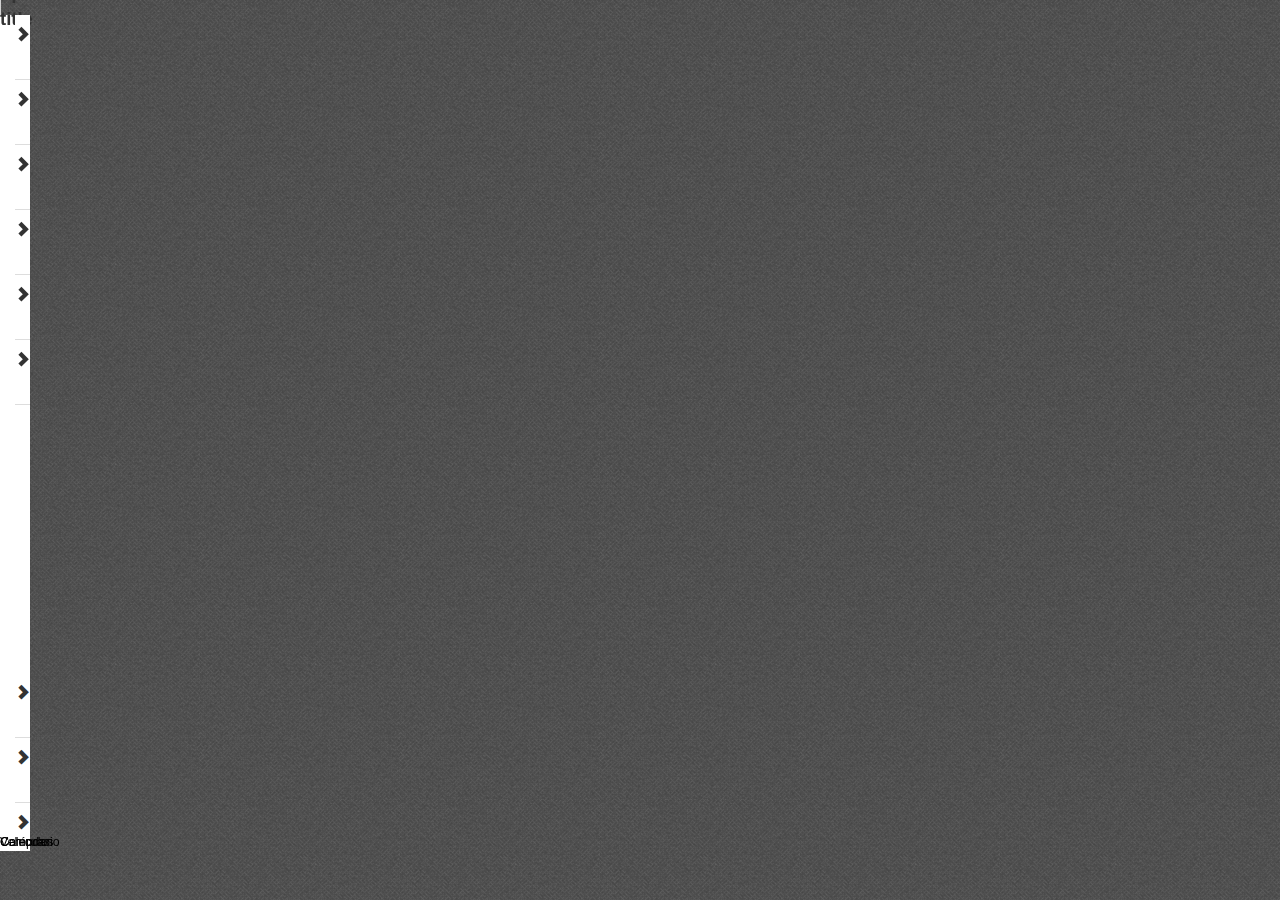
<file: app/test/index.html>
<html>
<head>
	<meta http-equiv="Content-Type" content="text/html; charset=utf-8">
	<meta name="viewport" content="width=device-width, initial-scale=1.0, maximum-scale=1.0, user-scalable=0" />
	<meta name="apple-mobile-web-app-status-bar-style" content="black">
	<meta name="apple-mobile-web-app-capable" content="yes">
	<title>test animations</title>
	<link href="../themes/default/bootstrap-3.0.2/css/bootstrap.min.css" rel="stylesheet">
	<link href="../themes/default/css/bootstrapOverride.css" rel="stylesheet">
	<link href="../themes/default/css/default.css" rel="stylesheet">
	<link href="../themes/default/css/animations.css" rel="stylesheet"></head>
<body class="">
	<div id="container">
		<div id="leftLayer" class="canvas off-canvas-left">
			<div class="canvas-content">
				<ul id="menu" class="canvas scrollable">
					<li class="menu-element home-item" onclick="javascript:loadViewFromMenu(event,'first-view')">
						<div class="icon"></div>
						<div class="content">Home</div>
					</li>
					<li class="menu-element map-item" onclick="javascript:loadViewFromMenu(event,'map-view')">
						<div class="icon"></div>
						<div class="content">Mapa</div>
					</li>
					<li class="menu-element camera-item" onclick="javascript:loadViewFromMenu(event,'second-view')">
						<div class="icon"></div>
						<div class="content">Camara (Texto full)</div>
					</li>
					<li class="menu-element graphic-item" onclick="javascript:loadViewFromMenu(event,'third-view')">
						<div class="icon"></div>
						<div class="content">Graficos (imagen)</div>
					</li>
					<li class="menu-element money-item">
						<div class="icon"></div>
						<div class="content">Cuentas</div>
					</li>
					<li class="menu-element user-item">
						<div class="icon"></div>
						<div class="content">Usuario</div>
					</li>
					<li class="menu-element configuration-item">
						<div class="icon"></div>
						<div class="content">Configuración</div>
					</li>
				</ul>
			</div>
		</div>
		<div id="centerLayer" class="canvas in-canvas">
			<div id="header" class="canvas-content">
				<div id="displayLeftPanel">&nbsp;</div>
				<center>
					<div id="title">operation title</div>
				</center>
			</div>
			<div class="alert alert-dismissable"><button type="button" class="close" aria-hidden="true">&times;</button><span id="alertText"></span></div>
			<div class="scrollable" id="operationContent">
				<div class="oldPage"></div>
				<div class="currentPage"></div>
				<div class="newPage"></div>
			</div>
			<div id="footer">
				<ul class="footer-elements">
					<li class="footer-element option1">
						<div class="icon"></div>
						<div class="content">Calendario</div>
					</li>
					<li class="footer-element option2">
						<div class="icon"></div>
						<div class="content">Vehículos</div>
					</li>
					<li class="footer-element option3">
						<div class="icon"></div>
						<div class="content">Compras</div>
					</li>
				</ul>
			</div>
		</div>
	</div>
	<script type="text/javascript" charset="utf-8" src="../js/lib/jquery/jquery-2.0.3.min.js"></script>
	<script type="text/javascript" charset="utf-8" src="../themes/default/bootstrap-3.0.2/js/bootstrap.min.js"></script>
	<script type="text/javascript" charset="utf-8" src="../js/lib/hammer/hammer.js"></script>
	<script type="text/javascript" charset="utf-8" src="../js/lib/hammer/jquery.hammer.js"></script>
	<script type="text/javascript">
		function showLeftMenu(){
			if($('.in-canvas').hasClass('in-canvas-left-active')){
				$('#operationContent').removeClass('no-touch');
				$('#footer').removeClass('no-touch');
				
				$('#operationContent').addClass('scrollable');
				$('#menu').removeClass("scrollable");

				$('.in-canvas').addClass('pushLeftContentForMenu');
				$('.off-canvas-left').addClass('pushLeftMenu');	
				$('#displayLeftPanel').removeClass('ui-state-active');	
				setTimeout(function(){
					$('.in-canvas').removeClass('in-canvas-left-active');
					$('.off-canvas-left').removeClass('off-canvas-left-active');
					$('.in-canvas').removeClass('pushLeftContentForMenu');
					$('.off-canvas-left').removeClass('pushLeftMenu');
				},300);
			}else{
				$('#menu').scrollTop(0);
				$('#operationContent').addClass('no-touch');
				$('#footer').addClass('no-touch');
				
				$('#operationContent').removeClass('scrollable');
				$('#menu').addClass("scrollable");

				$('.in-canvas').addClass('pushRightContentForMenu');
				$('.off-canvas-left').addClass('pushRightMenu');
				$('#displayLeftPanel').addClass('ui-state-active');
				setTimeout(function(){
					$('.in-canvas').removeClass('pushRightContentForMenu');
					$('.off-canvas-left').removeClass('pushRightMenu');
					$('.in-canvas').addClass('in-canvas-left-active');
					$('.off-canvas-left').addClass('off-canvas-left-active');
				},300);
			}
		}
		$(document).ready(function() {
			//No scrollable webapp
			window.ontouchmove = function(e) {e.preventDefault()};
			//Force scroll on scrollable class
			$('.scrollable').on('touchmove', function(e){
				//alert('scroll');
				e.stopPropagation();
			});
			$( window ).resize(function() {
				resizeInterface();
			});
			window.addEventListener("orientationchange", function() {
				resizeInterface();
			}, false);

			$('#displayLeftPanel').on('click',function(){
				showLeftMenu();
			});
			$('#title').on('click',function(){
				if(!$('#operationContent').hasClass('no-touch')){
					$('#operationContent').animate({
					  scrollTop: 0
					}, 300);
				}
			});
			$('#header').on('click',function(){
				if($('#operationContent').hasClass('no-touch')){
					showLeftMenu();
				}
			});
			$('body').hammer().on('swipe', function(event){ //capture swipe event
				if ( $('#leftLayer').hasClass('off-canvas-left-active') ) { //active menu
					if (event.gesture.direction == 'left') { //swipe left
						//alert('LEFT!');
						showLeftMenu();
					}					
				}else{
					var tanto = ($('#centerLayer').width()*30)/100; //30% container width(left menu size)
					if (event.gesture.startEvent.center.pageX < tanto) { //did gesture start in
						if (event.gesture.direction == 'right') { //swipe right
							//alert('RIGHT!');
							showLeftMenu();
						}
					}else{ //out of menu zone
						//alert('TOO FAR FROM MENU!');
					}
				}
			});
			$('#operationContent').scroll(function() {
  				$('.alert').hide();
			});
			$('button.close').on('click', function(e){
				e.preventDefault();
				$('.alert').hide();
			});
			//fake navigation 
			loadView('first-view',null,'currentPage');
			setTimeout(function(){
				$('.canvas').show();
			},300);
			


		});

		function resizeInterface(){
			var windowWidth = $( window ).width();
			var windowHeight = $( window ).height();
			var headerHeight = $('#header').height();	
			var footerHeight = $('#footer').is(":visible") ? $('#footer').height() : 0;		

			if(windowWidth > 320){
				$('body').removeClass("mobile");
				$('body').addClass("tablet");
			}else{
				$('body').removeClass("tablet");
				$('body').addClass("mobile");
			}
			$('.canvas').height(windowHeight);
			$('#menu').height(windowHeight-parseInt($('.canvas-content').css('padding-top').replace('px','')));
			$('#operationContent').height(windowHeight-headerHeight-footerHeight);
		};
		var navigationStack=[];
		function loadViewFromMenu(event, view){
			$(event.target.parentElement).addClass('active');
			setTimeout(function(){
				$(event.target.parentElement).removeClass('active');
			},300);
			console.log(event.target);
			loadView(view,null,"currentPage");
			showLeftMenu();
		}
		function loadView(view, fromView,container){
			if(view == null){
				view = navigationStack[navigationStack.length -2];
			}
			$.ajax({
			  url: view+".html",
			  cache: false
			}).done(function( html ) {
				console.log(container);
				//$('#operationContent').html('');
				switch(container){
					case 'oldPage':
						navigationStack.pop(fromView);
						$('.oldPage').append( html );
						$('.currentPage').addClass('movePageLeft');
						$('.oldPage').addClass('movePageLeft');
						// setTimeout(function(){
							$('.currentPage').removeClass('movePageLeft');
							$('.oldPage').removeClass('movePageLeft');
							$('.currentPage').remove();
							$('.oldPage').addClass('currentPage').removeClass('oldPage');
							$('.currentPage').before('<div class="oldPage"></div>');
						// },300);
						break;
					case 'currentPage':
						navigationStack.push(view);
						$('.currentPage').html('');
						$('.currentPage').append( html );
						break;
					case 'newPage':
						navigationStack.push(view);
						$('.newPage').append( html );
						$('.currentPage').addClass('movePageRight');
						$('.newPage').addClass('movePageRight');
						// setTimeout(function(){
							$('.currentPage').removeClass('movePageRight');
							$('.newPage').removeClass('movePageRight');
							$('.currentPage').remove();
							$('.newPage').addClass('currentPage').removeClass('newPage');
							$('.currentPage').after('<div class="newPage"></div>');
						// },300);
						
						break;
				}
				resizeInterface();



			}).fail(function() {
    			$('#alertText').html('Error cargando la página');
    			$('.alert').addClass('alert-danger');
    			$('.alert').show();
  			});
  			console.log(navigationStack);
		}
		function backButton(){

		}
		function homeButton(){

		}
	</script>
</body>
</html>
</file>
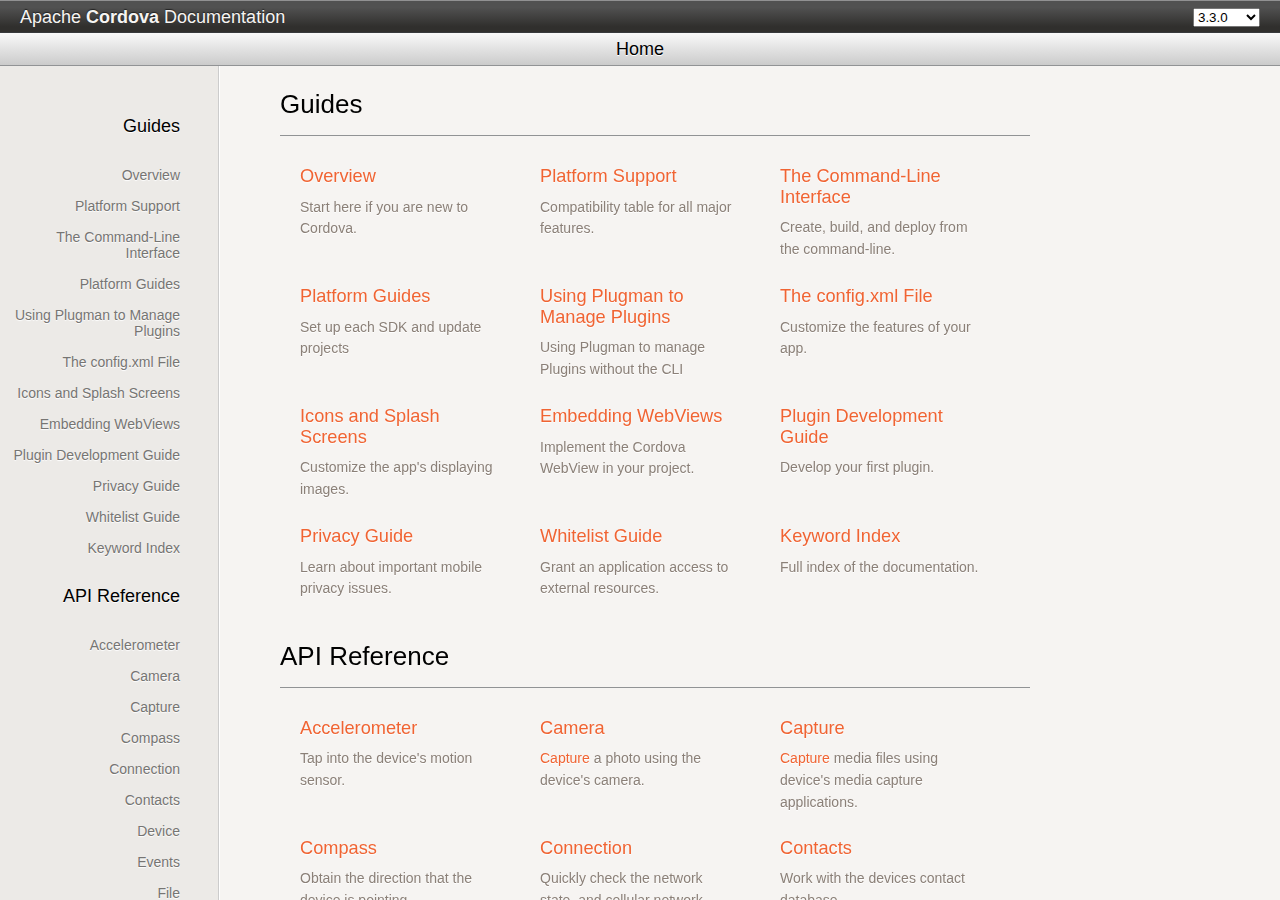
<file: native/resources/cordova-3.3.0/cordova-docs/index.html>
<!DOCTYPE html>
<!--
    Licensed to the Apache Software Foundation (ASF) under one
    or more contributor license agreements.  See the NOTICE file
    distributed with this work for additional information
    regarding copyright ownership.  The ASF licenses this file
    to you under the Apache License, Version 2.0 (the
    "License"); you may not use this file except in compliance
    with the License.  You may obtain a copy of the License at

      http://www.apache.org/licenses/LICENSE-2.0

    Unless required by applicable law or agreed to in writing,
    software distributed under the License is distributed on an
    "AS IS" BASIS, WITHOUT WARRANTIES OR CONDITIONS OF ANY
    KIND, either express or implied.  See the License for the
    specific language governing permissions and limitations
    under the License.
--><html lang="en">
<head>
<meta http-equiv="Content-Type" content="text/html; charset=utf-8">
<meta name="viewport" content="initial-scale=1.0, maximum-scale=1.0, user-scalable=no, width=device-width">
<meta name="generator" content="joDoc">
<title>Apache Cordova API Documentation</title>
<link rel="stylesheet" type="text/css" href="index.css">
<link rel="stylesheet" type="text/css" href="mobile.css" media="only screen and (max-device-width: 1024px)">
<link rel="stylesheet" type="text/css" href="prettify/prettify.css">
</head>
<body>
        <div id="header">
            <h1><a href="index.html">Apache <strong>Cordova</strong> Documentation</a></h1>
            <small>
                <select><optgroup label="Chinese" value="zh">
<option value="edge">edge</option>
<option value="3.1.0">3.1.0</option>
</optgroup>
<optgroup label="English" value="en">
<option value="edge">edge</option>
<option selected value="3.3.0">3.3.0</option>
<option value="3.2.0">3.2.0</option>
<option value="3.1.0">3.1.0</option>
<option value="3.0.0">3.0.0</option>
<option value="2.9.0">2.9.0</option>
<option value="2.8.0">2.8.0</option>
<option value="2.7.0">2.7.0</option>
<option value="2.6.0">2.6.0</option>
<option value="2.5.0">2.5.0</option>
<option value="2.4.0">2.4.0</option>
<option value="2.3.0">2.3.0</option>
<option value="2.2.0">2.2.0</option>
<option value="2.1.0">2.1.0</option>
<option value="2.0.0">2.0.0</option>
<option value="1.9.0">1.9.0</option>
<option value="1.8.1">1.8.1</option>
<option value="1.8.0">1.8.0</option>
<option value="1.7.0">1.7.0</option>
<option value="1.6.1">1.6.1</option>
<option value="1.6.0">1.6.0</option>
<option value="1.5.0">1.5.0</option>
</optgroup>
<optgroup label="French" value="fr">
<option value="edge">edge</option>
<option value="3.1.0">3.1.0</option>
</optgroup>
<optgroup label="German" value="de">
<option value="edge">edge</option>
<option value="3.1.0">3.1.0</option>
</optgroup>
<optgroup label="Italian" value="it">
<option value="edge">edge</option>
<option value="3.1.0">3.1.0</option>
</optgroup>
<optgroup label="Japanese" value="ja">
<option value="edge">edge</option>
<option value="3.1.0">3.1.0</option>
<option value="2.2.0">2.2.0</option>
<option value="2.1.0">2.1.0</option>
<option value="2.0.0">2.0.0</option>
<option value="1.9.0">1.9.0</option>
<option value="1.8.1">1.8.1</option>
<option value="1.7.0">1.7.0</option>
</optgroup>
<optgroup label="Korean" value="ko">
<option value="edge">edge</option>
<option value="3.1.0">3.1.0</option>
<option value="2.0.0">2.0.0</option>
</optgroup>
<optgroup label="Russian" value="ru">
<option value="edge">edge</option>
<option value="3.1.0">3.1.0</option>
</optgroup>
<optgroup label="Spanish" value="es">
<option value="edge">edge</option>
<option value="3.1.0">3.1.0</option>
</optgroup></select></small>
        </div>
        <div id="subheader">
            <h1>Home</h1>
            <small></small>
        </div>

        <div id="sidebar">
            <div class="vertical_divider"></div>
        <h1>Guides</h1>
<ul>
<li><a href="guide_overview_index.md.html#Overview">Overview</a></li>
<li><a href="guide_support_index.md.html#Platform%20Support">Platform Support</a></li>
<li><a href="guide_cli_index.md.html#The%20Command-Line%20Interface">The Command-Line Interface</a></li>
<li><a href="guide_platforms_index.md.html#Platform%20Guides">Platform Guides</a></li>
<li><a href="plugin_ref_plugman.md.html#Using%20Plugman%20to%20Manage%20Plugins">Using Plugman to Manage Plugins</a></li>
<li><a href="config_ref_index.md.html#The%20config.xml%20File">The config.xml File</a></li>
<li><a href="config_ref_images.md.html#Icons%20and%20Splash%20Screens">Icons and Splash Screens</a></li>
<li><a href="guide_hybrid_webviews_index.md.html#Embedding%20WebViews">Embedding WebViews</a></li>
<li><a href="guide_hybrid_plugins_index.md.html#Plugin%20Development%20Guide">Plugin Development Guide</a></li>
<li><a href="guide_appdev_privacy_index.md.html#Privacy%20Guide">Privacy Guide</a></li>
<li><a href="guide_appdev_whitelist_index.md.html#Whitelist%20Guide">Whitelist Guide</a></li>
<li><a href="_index.html">Keyword Index</a></li>
</ul>
<h1>API Reference</h1>
<ul>
<li><a href="cordova_accelerometer_accelerometer.md.html#Accelerometer">Accelerometer</a></li>
<li><a href="cordova_camera_camera.md.html#Camera">Camera</a></li>
<li><a href="cordova_media_capture_capture.md.html#Capture">Capture</a></li>
<li><a href="cordova_compass_compass.md.html#Compass">Compass</a></li>
<li><a href="cordova_connection_connection.md.html#Connection">Connection</a></li>
<li><a href="cordova_contacts_contacts.md.html#Contacts">Contacts</a></li>
<li><a href="cordova_device_device.md.html#Device">Device</a></li>
<li><a href="cordova_events_events.md.html#Events">Events</a></li>
<li><a href="cordova_file_file.md.html#File">File</a></li>
<li><a href="cordova_geolocation_geolocation.md.html#Geolocation">Geolocation</a></li>
<li><a href="cordova_globalization_globalization.md.html#Globalization">Globalization</a></li>
<li><a href="cordova_inappbrowser_inappbrowser.md.html#InAppBrowser">InAppBrowser</a></li>
<li><a href="cordova_media_media.md.html#Media">Media</a></li>
<li><a href="cordova_notification_notification.md.html#Notification">Notification</a></li>
<li><a href="cordova_splashscreen_splashscreen.md.html#Splashscreen">Splashscreen</a></li>
<li><a href="cordova_storage_storage.md.html#Storage">Storage</a></li>
</ul>
</div>

        <div id="scrollable">
            <div id="content">
                <div id="home">

    <h1><a name="Guides">Guides</a></h1>
    <ul>
<li>
            <h2><a href="guide_overview_index.md.html#Overview">Overview</a></h2>
            <span>Start here if you are new to Cordova.</span>
        </li>
        <li>
            <h2><a href="guide_support_index.md.html#Platform%20Support">Platform Support</a></h2>
            <span>Compatibility table for all major features.</span>
        </li>
        <li>
            <h2><a href="guide_cli_index.md.html#The%20Command-Line%20Interface">The Command-Line Interface</a></h2>
            <span>Create, build, and deploy from the command-line.</span>
        </li>
        <li>
            <h2><a href="guide_platforms_index.md.html#Platform%20Guides">Platform Guides</a></h2>
            <span>Set up each SDK and update projects</span>
        </li>
        <li>
         <h2><a href="plugin_ref_plugman.md.html#Using%20Plugman%20to%20Manage%20Plugins">Using Plugman to Manage Plugins</a></h2>
            <span>Using Plugman to manage Plugins without the CLI</span>
        </li>
        <li>
            <h2><a href="config_ref_index.md.html#The%20config.xml%20File">The config.xml File</a></h2>
            <span>Customize the features of your app.</span>
        </li>
        <li>
            <h2><a href="config_ref_images.md.html#Icons%20and%20Splash%20Screens">Icons and Splash Screens</a></h2>
            <span>Customize the app's displaying images.</span>
        </li>
        <li>
            <h2><a href="guide_hybrid_webviews_index.md.html#Embedding%20WebViews">Embedding WebViews</a></h2>
            <span>Implement the Cordova WebView in your project.</span>
        </li>
        <li>
            <h2><a href="guide_hybrid_plugins_index.md.html#Plugin%20Development%20Guide">Plugin Development Guide</a></h2>
            <span>Develop your first plugin.</span>
        </li>
        <li>
            <h2><a href="guide_appdev_privacy_index.md.html#Privacy%20Guide">Privacy Guide</a></h2>
            <span>Learn about important mobile privacy issues.</span>
        </li>
        <li>
            <h2><a href="guide_appdev_whitelist_index.md.html#Whitelist%20Guide">Whitelist Guide</a></h2>
            <span>Grant an application access to external resources.</span>
        </li>
        <li>
            <h2><a href="_index.html">Keyword Index</a></h2>
            <span>Full index of the documentation.</span>
        </li>
    </ul>
<h1><a name="API%20Reference">API Reference</a></h1>
    <ul>
<li>
            <h2><a href="cordova_accelerometer_accelerometer.md.html#Accelerometer">Accelerometer</a></h2>
            <span>Tap into the device's motion sensor.</span>
        </li>
        <li>
            <h2><a href="cordova_camera_camera.md.html#Camera">Camera</a></h2>
            <span><a href="cordova_media_capture_capture.md.html#Capture">Capture</a> a photo using the device's camera.</span>
        </li>
        <li>
            <h2><a href="cordova_media_capture_capture.md.html#Capture">Capture</a></h2>
            <span><a href="cordova_media_capture_capture.md.html#Capture">Capture</a> media files using device's media capture applications.</span>
        </li>
        <li>
            <h2><a href="cordova_compass_compass.md.html#Compass">Compass</a></h2>
            <span>Obtain the direction that the device is pointing.</span>
        </li>
        <li>
            <h2><a href="cordova_connection_connection.md.html#Connection">Connection</a></h2>
            <span>Quickly check the network state, and cellular network information.</span>
        </li>
        <li>
            <h2><a href="cordova_contacts_contacts.md.html#Contacts">Contacts</a></h2>
            <span>Work with the devices contact database.</span>
        </li>
        <li>
            <h2><a href="cordova_device_device.md.html#Device">Device</a></h2>
            <span>Gather device specific information.</span>
        </li>
        <li>
            <h2><a href="cordova_events_events.md.html#Events">Events</a></h2>
            <span>Hook into native events through JavaScript.</span>
        </li>
        <li>
            <h2><a href="cordova_file_file.md.html#File">File</a></h2>
            <span>Hook into native file system through JavaScript.</span>
        </li>
        <li>
            <h2><a href="cordova_geolocation_geolocation.md.html#Geolocation">Geolocation</a></h2>
            <span>Make your application location aware.</span>
        </li>
        <li>
            <h2><a href="cordova_globalization_globalization.md.html#Globalization">Globalization</a></h2>
            <span>Enable representation of objects specific to a locale.</span>
        </li>
        <li>
            <h2><a href="cordova_inappbrowser_inappbrowser.md.html#InAppBrowser">InAppBrowser</a></h2>
            <span>Launch URLs in another in-app browser instance.</span>
        </li>
        <li>
            <h2><a href="cordova_media_media.md.html#Media">Media</a></h2>
            <span>Record and play back audio files.</span>
        </li>
        <li>
            <h2><a href="cordova_notification_notification.md.html#Notification">Notification</a></h2>
            <span>Visual, audible, and tactile device notifications.</span>
        </li>
        <li>
            <h2><a href="cordova_splashscreen_splashscreen.md.html#Splashscreen">Splashscreen</a></h2>
            <span>Show and hide the applications splash screen.</span>
        </li>
        <li>
            <h2><a href="cordova_storage_storage.md.html#Storage">Storage</a></h2>
            <span>Hook into the devices native storage options.</span>
        </li>
    </ul>
</div>

            </div>
        </div>

        <!-- Functionality and Syntax Highlighting -->
        <script type="text/javascript" src="index.js"></script><script type="text/javascript" src="prettify/prettify.js"></script>
</body>
</html>
</file>
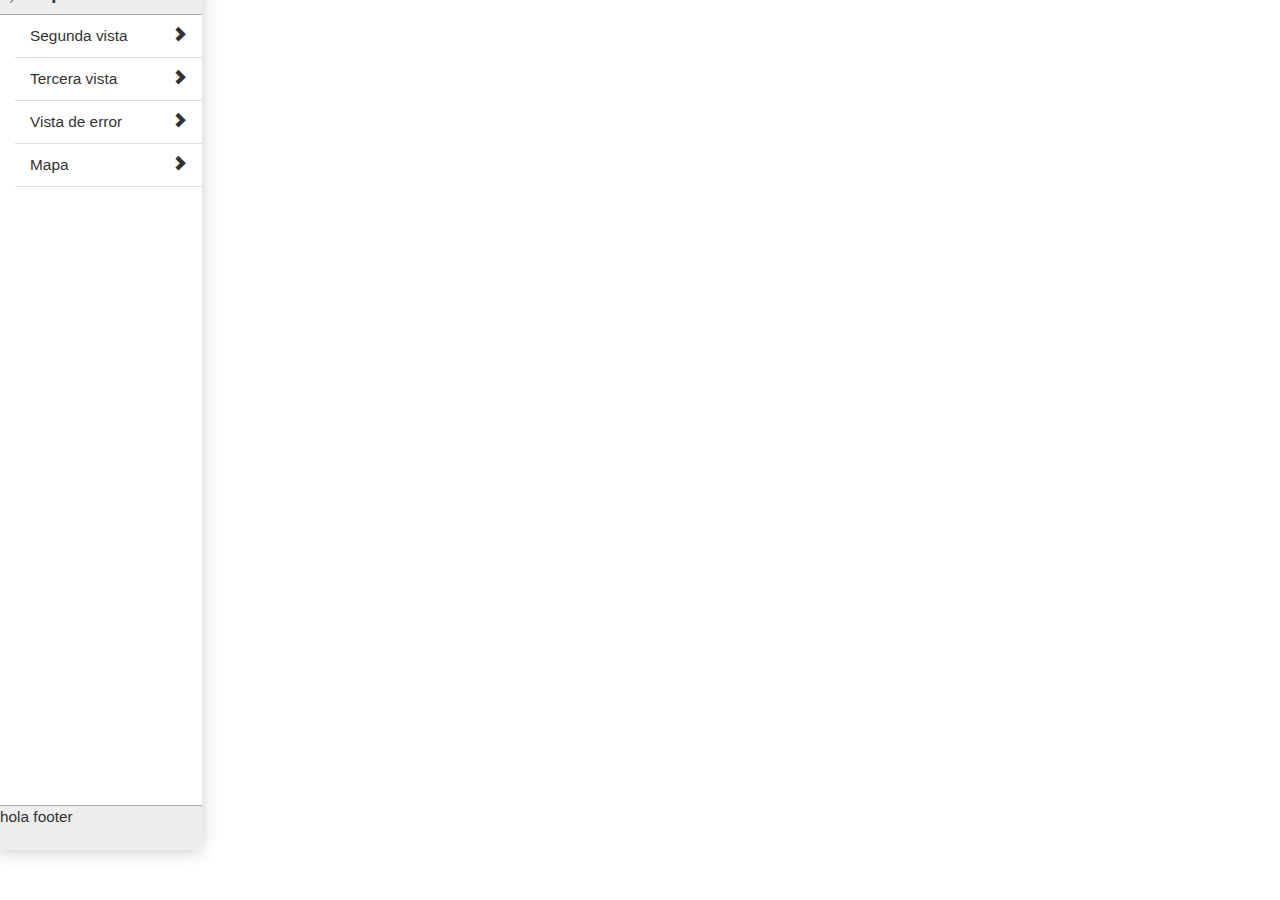
<file: native/iOS/iOSCordova/owapp/platforms/ios/www/test/index.html>
<html>
<head>
	<meta http-equiv="Content-Type" content="text/html; charset=utf-8">
	<meta name="viewport" content="width=device-width, initial-scale=1.0, maximum-scale=1.0, user-scalable=0" />
	<meta name="apple-mobile-web-app-status-bar-style" content="black">
	<meta name="apple-mobile-web-app-capable" content="yes">
	<title>test animations</title>
	<link href="../themes/default/bootstrap-3.0.2/css/bootstrap.min.css" rel="stylesheet">
	<link href="../themes/default/css/bootstrapOverride.css" rel="stylesheet">
	<link href="../themes/default/css/default.css" rel="stylesheet">
	<link href="../themes/default/css/animations.css" rel="stylesheet"></head>
<body class="">
	<div id="container">
		<div id="leftLayer" class="canvas off-canvas-left">
			<div class="canvas-content">
				<ul id="menu" class="canvas scrollable">
					<li class="menu-element" onclick="javascript:loadViewFromMenu('first-view')">
						<div class="icon"></div>
						<div class="content">Home</div>
					</li>
					<li class="menu-element">
						<div class="icon"></div>
						<div class="content">test 2</div>
					</li>
					<li class="menu-element">
						<div class="icon"></div>
						<div class="content">test 3</div>
					</li>
					<li class="menu-element">
						<div class="icon"></div>
						<div class="content">test 4</div>
					</li>
					<li class="menu-element">
						<div class="icon"></div>
						<div class="content">test 5</div>
					</li>
					<li class="menu-element">
						<div class="icon"></div>
						<div class="content">test 6</div>
					</li>
					<li class="menu-element">
						<div class="icon"></div>
						<div class="content">test 7</div>
					</li>
					<li class="menu-element">
						<div class="icon"></div>
						<div class="content">test 8</div>
					</li>
					<li class="menu-element">
						<div class="icon"></div>
						<div class="content">test 9</div>
					</li>
					<li class="menu-element">
						<div class="icon"></div>
						<div class="content">test 10</div>
					</li>
					<li class="menu-element">
						<div class="icon"></div>
						<div class="content">test 11</div>
					</li>
					<li class="menu-element">
						<div class="icon"></div>
						<div class="content">test 12</div>
					</li>
					<li class="menu-element">
						<div class="icon"></div>
						<div class="content">test 13</div>
					</li>
					<li class="menu-element">
						<div class="icon"></div>
						<div class="content">test 14</div>
					</li>
					<li class="menu-element">
						<div class="icon"></div>
						<div class="content">test 15</div>
					</li>
					<li class="menu-element">
						<div class="icon"></div>
						<div class="content">test 16</div>
					</li>
					<li class="menu-element">
						<div class="icon"></div>
						<div class="content">test 17</div>
					</li>
					<li class="menu-element">
						<div class="icon"></div>
						<div class="content">test 18</div>
					</li>
				</ul>
			</div>
		</div>
		<div id="centerLayer" class="canvas in-canvas">
			<div id="header" class="canvas-content">
				<div id="displayLeftPanel">&nbsp;</div>
				<center>
					<div id="title">operation title</div>
				</center>
			</div>
			<div class="alert alert-dismissable"><button type="button" class="close" aria-hidden="true">&times;</button><span id="alertText"></span></div>
			<div class="scrollable" id="operationContent">
				<div class="oldPage"></div>
				<div class="currentPage"></div>
				<div class="newPage"></div>
			</div>
			<div id="footer">hola footer</div>
		</div>
		<div id="rightLayer" class="canvas off-canvas-right">
			<div class="canvas-content">
				RIGHT
				<a href="javascript:toogleOffCanvasRight();">toogleOffCanvasRight</a>
			</div>
		</div>
	</div>
	<script type="text/javascript" charset="utf-8" src="../js/lib/jquery/jquery-2.0.3.min.js"></script>
	<script type="text/javascript" charset="utf-8" src="../themes/default/bootstrap-3.0.2/js/bootstrap.min.js"></script>
	<script type="text/javascript" charset="utf-8" src="../js/lib/hammer/hammer.js"></script>
	<script type="text/javascript" charset="utf-8" src="../js/lib/hammer/jquery.hammer.js"></script>
	<script type="text/javascript">
		function showLeftMenu(){
			if($('.in-canvas').hasClass('in-canvas-left-active')){
				$('#operationContent').removeClass('no-touch');
				$('#footer').removeClass('no-touch');
				
				$('#operationContent').addClass('scrollable');
				$('#menu').removeClass("scrollable");

				$('.in-canvas').addClass('pushLeftContentForMenu');
				$('.off-canvas-left').addClass('pushLeftMenu');	
				$('#displayLeftPanel').removeClass('ui-state-active');	
				setTimeout(function(){
					$('.in-canvas').removeClass('in-canvas-left-active');
					$('.off-canvas-left').removeClass('off-canvas-left-active');
					$('.in-canvas').removeClass('pushLeftContentForMenu');
					$('.off-canvas-left').removeClass('pushLeftMenu');
				},300);
			}else{
				$('#menu').scrollTop(0);
				$('#operationContent').addClass('no-touch');
				$('#footer').addClass('no-touch');
				
				$('#operationContent').removeClass('scrollable');
				$('#menu').addClass("scrollable");

				$('.in-canvas').addClass('pushRightContentForMenu');
				$('.off-canvas-left').addClass('pushRightMenu');
				$('#displayLeftPanel').addClass('ui-state-active');
				setTimeout(function(){
					$('.in-canvas').removeClass('pushRightContentForMenu');
					$('.off-canvas-left').removeClass('pushRightMenu');
					$('.in-canvas').addClass('in-canvas-left-active');
					$('.off-canvas-left').addClass('off-canvas-left-active');
				},300);
			}
		}
		$(document).ready(function() {
			//No scrollable webapp
			window.ontouchmove = function(e) {e.preventDefault()};
			//Force scroll on scrollable class
			$('.scrollable').on('touchmove', function(e){
				//alert('scroll');
				e.stopPropagation();
			});
			$( window ).resize(function() {
				resizeInterface();
			});
			window.addEventListener("orientationchange", function() {
				resizeInterface();
			}, false);
			resizeInterface();
			$('#displayLeftPanel').on('click',function(){
				showLeftMenu();
			});
			$('#title').on('click',function(){
				if(!$('#operationContent').hasClass('no-touch')){
					$('#operationContent').animate({
					  scrollTop: 0
					}, 300);
				}
			});
			$('#header').on('click',function(){
				if($('#operationContent').hasClass('no-touch')){
					showLeftMenu();
				}
			});
			$('body').hammer().on('swipe', function(event){ //capture swipe event
				if ( $('#leftLayer').hasClass('off-canvas-left-active') ) { //active menu
					if (event.gesture.direction == 'left') { //swipe left
						//alert('LEFT!');
						showLeftMenu();
					}					
				}else{
					var tanto = ($('#centerLayer').width()*30)/100; //30% container width(left menu size)
					if (event.gesture.startEvent.center.pageX < tanto) { //did gesture start in
						if (event.gesture.direction == 'right') { //swipe right
							//alert('RIGHT!');
							showLeftMenu();
						}
					}else{ //out of menu zone
						//alert('TOO FAR FROM MENU!');
					}
				}
			});
			$('#operationContent').scroll(function() {
  				$('.alert').hide();
			});
			$('button.close').on('click', function(e){
				e.preventDefault();
				$('.alert').hide();
			});
			//fake navigation 
			loadView('first-view',null,'currentPage');
		});

		function resizeInterface(){
			var windowWidth = $( window ).width();
			var windowHeight = $( window ).height();
			var headerHeight = $('#header').height();	
			var footerHeight = $('#footer').is(":visible") ? $('#footer').height() : 0;		

			if(windowWidth > 320){
				$('body').removeClass("mobile");
				$('body').addClass("tablet");
			}else{
				$('body').removeClass("tablet");
				$('body').addClass("mobile");
			}
			$('.canvas').height(windowHeight);
			$('#menu').height(windowHeight-parseInt($('.canvas-content').css('padding-top').replace('px','')));
			$('#operationContent').height(windowHeight-headerHeight-footerHeight);
		};
		var navigationStack=[];
		function loadViewFromMenu(view){
			loadView(view,null,"currentPage");
			showLeftMenu();
		}
		function loadView(view, fromView,container){
			if(view == null){
				view = navigationStack[navigationStack.length -2];
			}
			$.ajax({
			  url: view+".html",
			  cache: false
			}).done(function( html ) {
				console.log(container);
				//$('#operationContent').html('');
				switch(container){
					case 'oldPage':
						navigationStack.pop(fromView);
						$('.oldPage').append( html );
						$('.currentPage').addClass('movePageLeft');
						$('.currentPage').remove();
						$('.oldPage').addClass('currentPage').removeClass('oldPage');
						$('.currentPage').after('<div class="oldPage"></div>');
						break;
					case 'currentPage':
						navigationStack.push(view);
						$('.currentPage').html('');
						$('.currentPage').append( html );
						break;
					case 'newPage':
						navigationStack.push(view);
						$('.newPage').append( html );
						$('.currentPage').addClass('movePageRight');
						$('.currentPage').remove();
						$('.newPage').addClass('currentPage').removeClass('newPage');
						$('.currentPage').after('<div class="newPage"></div>');
						break;
				}


			}).fail(function() {
    			$('#alertText').html('Error cargando la página');
    			$('.alert').addClass('alert-danger');
    			$('.alert').show();
  			});
  			console.log(navigationStack);
		}
	</script>
</body>
</html>
</file>
<file: app/themes/default/css/default.css>
body{float:left;left:200px;margin:0px;background:url(../images/background_tweed.png) repeat;font-size:22px;font-family:"HelveticaNeue-Light", "Helvetica Neue Light", "Helvetica Neue", Helvetica, Arial, "Lucida Grande", sans-serif;font-weight:300;user-select:none;-webkit-user-select:none}body *:hover,body *:active{display:none}body p,body h3{margin:0 !important}body p{text-align:justify;margin:1em 0 1em 0 !important}body .scrollable{overflow-y:auto;-webkit-overflow-scrolling:touch}body .no-touch{pointer-events:none;overflow:hidden}body .canvas{display:none}body .canvas .canvas-content{-webkit-transform:translateY(0);padding-top:61px}body #container{transform:translateY(-50px);font-size:0.7em;text-align:justify;opacity:1}body #container #leftLayer.off-canvas-left{float:left;position:fixed;border-right:1px solid #d1d1d1;z-index:1;box-sizing:border-box}body #container #leftLayer.off-canvas-left-active{left:0 !important}body #container #leftLayer ul#menu{padding:0;margin:0;list-style:none;padding-left:15px;padding-right:15px}body #container #leftLayer ul#menu li.menu-element{width:100%;height:44px;clear:both;margin-bottom:4px;margin-top:2px;margin-left:3px}body #container #leftLayer ul#menu li.menu-element:active{opacity:0.1}body #container #leftLayer ul#menu li.menu-element.home-item .icon{background:#f5f5f5 url(../images/icons/802-dog-house@2x.png) center no-repeat;background-size:24px}body #container #leftLayer ul#menu li.menu-element.map-item .icon{background:#f5f5f5 url(../images/icons/852-map@2x.png) center no-repeat;background-size:24px}body #container #leftLayer ul#menu li.menu-element.camera-item .icon{background:#f5f5f5 url(../images/icons/714-camera@2x.png) center no-repeat;background-size:24px}body #container #leftLayer ul#menu li.menu-element.graphic-item .icon{background:#f5f5f5 url(../images/icons/858-line-chart@2x.png) center no-repeat;background-size:24px}body #container #leftLayer ul#menu li.menu-element.money-item .icon{background:#f5f5f5 url(../images/icons/827-money-2@2x.png) center no-repeat;background-size:24px}body #container #leftLayer ul#menu li.menu-element.user-item .icon{background:#f5f5f5 url(../images/icons/769-male@2x.png) center no-repeat;background-size:24px}body #container #leftLayer ul#menu li.menu-element.configuration-item .icon{background:#f5f5f5 url(../images/icons/740-gear@2x.png) center no-repeat;background-size:24px}body #container #leftLayer ul#menu li.menu-element .icon{width:40px;min-height:40px;float:left;border-radius:2em}body #container #leftLayer ul#menu li.menu-element .content{vertical-align:middle;border-bottom:1px solid #F5F5F5;min-height:44px;position:relative;padding-left:15px;box-sizing:border-box;padding-top:10px;text-overflow:ellipsis;overflow:hidden;white-space:nowrap;word-wrap:normal;color:white}body #container #centerLayer{box-shadow:-2px 0px 16px #323232}body #container #centerLayer.in-canvas{margin-top:0em;width:100%;background:grey;float:left;position:fixed;left:0px;z-index:2}body #container #centerLayer #header{height:65px;width:100%;background:#eee;border-bottom:1px solid #acabab;box-sizing:border-box;padding-top:0 !important}body #container #centerLayer #header #title{padding-top:1.6em;font-size:1.2em;font-weight:600;float:left;text-align:center;width:100%}body #container #centerLayer #header #displayLeftPanel{background:url(../images/icons/766-arrow-right@2x.png) no-repeat 10px 33px;height:65px;width:36px;float:left;position:absolute;background-size:10px;box-sizing:border-box}body #container #centerLayer .alert{display:none}body #container #centerLayer #operationContent{width:100%;padding:0 15px 0 15px;float:left;background:#fff}body #container #centerLayer #operationContent .first{margin-top:30px}body #container #centerLayer #footer{height:45px;width:100%;position:absolute;right:0;bottom:0;left:0;background:#eee;border-top:1px solid #acabab;box-sizing:border-box}body #container #centerLayer #footer ul.footer-elements{list-style:none;width:100%;padding:0.2em 0 0 0}body #container #centerLayer #footer ul.footer-elements li.footer-element{float:left;width:33.33%}body #container #centerLayer #footer ul.footer-elements li.footer-element .icon{height:25px}body #container #centerLayer #footer ul.footer-elements li.footer-element .content{text-align:center;font-size:0.8em;color:black}body #container #centerLayer #footer ul.footer-elements li.footer-element:active{opacity:0.1}body #container #centerLayer #footer ul.footer-elements li.footer-element .active .content{color:blue}body #container #centerLayer #footer ul.footer-elements li.footer-element.option1 .icon{background:url(../images/icons/notused/851-calendar@2x.png) center no-repeat;background-size:24px}body #container #centerLayer #footer ul.footer-elements li.footer-element.option2 .icon{background:url(../images/icons/notused/815-car@2x.png) center no-repeat;background-size:24px}body #container #centerLayer #footer ul.footer-elements li.footer-element.option3 .icon{background:url(../images/icons/notused/762-shopping-bag@2x.png) center no-repeat;background-size:24px}.oldPage{visibility:hidden;float:left}.newPage{visibility:hidden;float:left}
</file>
<file: app/themes/default/css/animations.css>
body.mobile .off-canvas-left{width:80% !important;left:-20% !important}body.mobile .in-canvas-left-active{left:80% !important}body.mobile .pushRightContentForMenu{-webkit-transition:-webkit-transform 0.3s linear;-webkit-transform:translateX(80%)}body.mobile .pushLeftContentForMenu{-webkit-transition:-webkit-transform 0.3s linear;-webkit-transform:translateX(-80%)}body.tablet .off-canvas-left{width:40% !important;left:-10% !important}body.tablet .in-canvas-left-active{left:40% !important}body.tablet .pushRightContentForMenu{-webkit-transition:-webkit-transform 0.3s linear;-webkit-transform:translateX(40%)}body.tablet .pushLeftContentForMenu{-webkit-transition:-webkit-transform 0.3s linear;-webkit-transform:translateX(-40%)}body .pushRightMenu{-webkit-transition:-webkit-transform 0.3s linear;-webkit-transform:translateX(25%)}body .pushLeftMenu{-webkit-transition:-webkit-transform 0.3s linear;-webkit-transform:translateX(-25%)}body #header #displayLeftPanel{-webkit-transition:-webkit-transform 0.3s linear;-webkit-transform:rotateY(0deg)}body #header #displayLeftPanel.ui-state-active{-webkit-transition:-webkit-transform 0.3s linear;-webkit-transform:rotateY(180deg)}body .currentPage.movePageRight{display:block;-webkit-transition:-webkit-transform 0.3s linear;-webkit-transform:translateX(-100%)}body .currentPage.movePageLeft{display:block;-webkit-transition:-webkit-transform 0.3s linear;-webkit-transform:translateX(100%)}
</file>
<file: native/resources/cordova-3.3.0/cordova-docs/prettify/prettify.css>
/* Pretty printing styles. Used with prettify.js. */

.str { color: #85C5DC; }
.kwd { color: #EDF0D1; }
.com { color: #878989; }
.typ { color: #F5896F; }
.lit { color: #FFB17A; }
.pun { color: #FFFFFF; }
.pln { color: #FFFFFF; }
.tag { color: #F5896F; }
.atn { color: #F5896F; }
.atv { color: #85C5DC; }
.dec { color: #878989; }
pre.prettyprint { background-color:#302F2D; }

/* Specify class=linenums on a pre to get line numbering */
ol.linenums { margin-top: 0; margin-bottom: 0 } /* IE indents via margin-left */
li.L0,
li.L1,
li.L2,
li.L3,
li.L5,
li.L6,
li.L7,
li.L8 { list-style-type: none }
/* Alternate shading for lines */
li.L1,
li.L3,
li.L5,
li.L7,
li.L9 { background: #eee }

@media print {
  .str { color: #060; }
  .kwd { color: #006; font-weight: bold; }
  .com { color: #600; font-style: italic; }
  .typ { color: #404; font-weight: bold; }
  .lit { color: #044; }
  .pun { color: #440; }
  .pln { color: #000; }
  .tag { color: #006; font-weight: bold; }
  .atn { color: #404; }
  .atv { color: #060; }
}
</file>
<file: native/iOS/iOSCordova/owapp/platforms/ios/www/themes/default/css/default.css>
body{float:left;left:200px;margin:0px;background:url(../images/background_tweed.png) repeat;background:white;font-size:22px;font-family:"HelveticaNeue-Light", "Helvetica Neue Light", "Helvetica Neue", Helvetica, Arial, "Lucida Grande", sans-serif;font-weight:300;user-select:none;-webkit-user-select:none}body *:hover,body *:active{display:none}body p,body h3{margin:0 !important}body .scrollable{overflow-y:auto;-webkit-overflow-scrolling:touch}body .no-touch{pointer-events:none;overflow:hidden}body .canvas .canvas-content{-webkit-transform:translateY(0);padding-top:20px}body #container{transform:translateY(-50px);font-size:0.7em;text-align:justify;opacity:1}body #container #leftLayer.off-canvas-left{float:left;position:fixed;border-right:1px solid #d1d1d1;z-index:1;box-sizing:border-box}body #container #leftLayer.off-canvas-left-active{left:0 !important}body #container #leftLayer ul#menu{padding:0;margin:0;list-style:none;background:white;padding-left:15px;padding-right:15px}body #container #leftLayer ul#menu li.menu-element{width:100%;height:44px;clear:both;margin-bottom:4px}body #container #leftLayer ul#menu li.menu-element .icon{width:40px;min-height:40px;background:#f5f5f5 url(../images/icons/769-male@2x.png) center no-repeat;float:left;border-radius:2em;background-size:46px}body #container #leftLayer ul#menu li.menu-element .content{vertical-align:middle;border-bottom:1px solid #F5F5F5;min-height:44px;position:relative;padding-left:15px;box-sizing:border-box;padding-top:10px;text-overflow:ellipsis;overflow:hidden;white-space:nowrap;word-wrap:normal}body #container #centerLayer{box-shadow:-2px 0px 16px rgba(50,50,50,0.3)}body #container #centerLayer.in-canvas{margin-top:0em;width:100%;background:grey;float:left;position:fixed;left:0px;z-index:2}body #container #centerLayer #header{height:65px;width:100%;background:#eee;border-bottom:1px solid #acabab;box-sizing:border-box;padding-top:0 !important}body #container #centerLayer #header #title{padding-top:1.6em;font-size:1.2em;font-weight:600;float:left;text-align:center;width:100%}body #container #centerLayer #header #displayLeftPanel{background:url(../images/icons/766-arrow-right@2x.png) no-repeat 10px 33px;height:65px;width:36px;float:left;position:absolute;background-size:10px;box-sizing:border-box}body #container #centerLayer .alert{display:none}body #container #centerLayer #operationContent{width:100%;padding:0 0 0 15px;float:left;background:#fff}body #container #centerLayer #operationContent .first{margin-top:30px}body #container #centerLayer #footer{height:45px;width:100%;position:absolute;right:0;bottom:0;left:0;background:#eee;border-top:1px solid #acabab;box-sizing:border-box}.oldPage{visibility:hidden;float:left}.newPage{visibility:hidden;float:left}
</file>
<file: native/iOS/iOSCordova/owapp/platforms/ios/www/themes/default/css/animations.css>
body.mobile .off-canvas-left{width:80% !important;left:-20% !important}body.mobile .in-canvas-left-active{left:80% !important}body.mobile .pushRightContentForMenu{-webkit-transition:-webkit-transform 0.3s linear;-webkit-transform:translateX(80%)}body.mobile .pushLeftContentForMenu{-webkit-transition:-webkit-transform 0.3s linear;-webkit-transform:translateX(-80%)}body.tablet .off-canvas-left{width:40% !important;left:-10% !important}body.tablet .in-canvas-left-active{left:40% !important}body.tablet .pushRightContentForMenu{-webkit-transition:-webkit-transform 0.3s linear;-webkit-transform:translateX(40%)}body.tablet .pushLeftContentForMenu{-webkit-transition:-webkit-transform 0.3s linear;-webkit-transform:translateX(-40%)}body .pushRightMenu{-webkit-transition:-webkit-transform 0.3s linear;-webkit-transform:translateX(25%)}body .pushLeftMenu{-webkit-transition:-webkit-transform 0.3s linear;-webkit-transform:translateX(-25%)}body #header #displayLeftPanel{-webkit-transition:-webkit-transform 0.3s linear;-webkit-transform:rotateY(0deg)}body #header #displayLeftPanel.ui-state-active{-webkit-transition:-webkit-transform 0.3s linear;-webkit-transform:rotateY(180deg)}
</file>
<file: app/themes/default/css/bootstrapOverride.css>
.well{padding:15px !important}.list-group{padding-left:0;margin-bottom:0px !important}.list-group li.list-group-item{border-top:0px;border-left:0px;border-right:0px;margin:0}.list-group li.list-group-item:first-child,.list-group li.list-group-item:last-child{border-radius:0px !important}.well,.panel,.panel-heading{border-radius:0px !important}.alert{margin-bottom:0;border-radius:0}.col-xs-1,.col-sm-1,.col-md-1,.col-lg-1,.col-xs-2,.col-sm-2,.col-md-2,.col-lg-2,.col-xs-3,.col-sm-3,.col-md-3,.col-lg-3,.col-xs-4,.col-sm-4,.col-md-4,.col-lg-4,.col-xs-5,.col-sm-5,.col-md-5,.col-lg-5,.col-xs-6,.col-sm-6,.col-md-6,.col-lg-6,.col-xs-7,.col-sm-7,.col-md-7,.col-lg-7,.col-xs-8,.col-sm-8,.col-md-8,.col-lg-8,.col-xs-9,.col-sm-9,.col-md-9,.col-lg-9,.col-xs-10,.col-sm-10,.col-md-10,.col-lg-10,.col-xs-11,.col-sm-11,.col-md-11,.col-lg-11,.col-xs-12,.col-sm-12,.col-md-12,.col-lg-12{padding:0px !important}
</file>
<file: native/resources/cordova-3.3.0/cordova-docs/index.css>
/*
  Licensed to the Apache Software Foundation (ASF) under one
  or more contributor license agreements.  See the NOTICE file
  distributed with this work for additional information
  regarding copyright ownership.  The ASF licenses this file
  to you under the Apache License, Version 2.0 (the
  "License"); you may not use this file except in compliance
  with the License.  You may obtain a copy of the License at

    http://www.apache.org/licenses/LICENSE-2.0

  Unless required by applicable law or agreed to in writing,
  software distributed under the License is distributed on an
  "AS IS" BASIS, WITHOUT WARRANTIES OR CONDITIONS OF ANY
  KIND, either express or implied.  See the License for the
  specific language governing permissions and limitations
  under the License.
*/

body {
  background-color:#F6F4F2;
  font-family:"Helvetica Neue", Helvetica, Arial, sans-serif;
  font-size:16px;
}

h1, ul, li {
  margin:0px;
  padding:0px;
}

#header {
  background-color:#515151;
  background:#515151 -webkit-gradient(
    linear,
    left top,
    left bottom,
    color-stop(0.2, #515151),
    color-stop(0.8, #302F2D)
  );
  background:-moz-linear-gradient(center bottom , #515151 20%, #747474 80%);
  border-top:1px solid #919192;
  height:32px;
  left:0px;
  position:fixed;
  top:0px;
  width:100%;
  z-index:1;
}
#subheader {
  background-color:#CBCBCB;
  background:-webkit-gradient(linear,
    left top,
    left bottom,
    color-stop(0.0, #F9F9F9),
    color-stop(1.0, #CBCBCB)
  );
  background:-moz-linear-gradient(center bottom , #CBCBCB 0%, #F9F9F9 100%);
  border-top:1px solid #383A3C;
  border-bottom:1px solid #919395;
  height:32px;
  left:0px;
  position:fixed;
  top:32px;
  width:100%;
  z-index:1;
}
#sidebar {
  background-color:#ECEAE7;
  bottom:0px;
  left:0px;
  overflow:auto;
  padding:20px 40px 0px 0px;
  position:fixed;
  text-align:right;
  top:66px;
  width:180px;
  z-index:1;
}
#scrollable {
  bottom:0px;
  left:220px;
  position:fixed;
  overflow:auto;
  right:0px;
  top:64px;
}
#content {
/*  top:64px;*/
/*  bottom:0px;*/
/*  right:0px;*/
/*  left:220px;*/
/*  margin:64px auto 0px 220px;*/
  margin:20px 60px;
/*  position:absolute;*/
/*  overflow:auto;*/
  z-index:0;
}

#header h1,
#header h1 a,
#subheader h1 {
  color:#F6F4F2;
  font-size:18px;
  font-weight:normal;
  line-height:32px;
  margin:0px;
  text-align:center;
  text-shadow:0px -1px 1px #222222;
}

#header h1 a strong {
  font-weight:bold;
}

#header h1 {
  text-align:left;
  margin-left:20px;
}

#subheader h1 {
  color:#000000;
  text-shadow:#FFFFFF 0px 1px 0px;
}

#header small,
#subheader small {
  color:#EFEFEF;
  font-size:14px;
  line-height:32px;
  position:absolute;
  top:0px;
  right:20px;
  text-shadow:-1px 1px 1px #666666;
}

#sidebar .vertical_divider {
  background-color:#CCCCCC;
  bottom:0px;
  border-right:1px solid #FFFFFF;
  position:absolute;
  top:0px;
  right:0px;
  width:1px;
}

#sidebar h1 {
  color:#000000;
  font-size:18px;
  padding:0px;
  margin:30px 0px;
  font-weight:normal;
  text-shadow:#FFFFFF 0px 1px 0px;
}

#sidebar ul,
#sidebar li {
  margin:0px;
  padding:0px;
}
#sidebar li,
#sidebar li a {
  color:#767573;
  font-size:14px;
  list-style:none;
  margin:15px 0px;
  text-shadow:#FFFFFF 0px 1px 1px;
}
#sidebar li a {
  -webkit-transition:color .15s ease-out;
  -moz-transition:color .15s ease-out;
  -o-transition:color .15s ease-out;
}
#sidebar li a:hover {
  color:#242220;
  -webkit-transition:color .15s ease-in;
  -moz-transition:color .15s ease-in;
  -o-transition:color .15s ease-in;
}


#otherbar {
  display:none;
}

#content {
  font-size:13px;
  line-height:160%;
  max-width:750px;
}

#content h1 {
  border-bottom:2px solid;
  font-size:2em;
  font-weight:normal;
  margin:2.0em 0px 1.3em 0px;
  padding-bottom:0.6em;
}
#content h2 {
  color:#242220;
  font-size:1.4em;
  font-weight:bold;
  margin:1.3em 0px 0.8em 0px;
  text-shadow:#FFFFFF 0px 1px 1px;
}
#content h3 {
  font-size:1.1em;
  font-weight:bold;
  margin:0.8em 0px 0.5em 0px;
  text-shadow:#FFFFFF 0px 1px 1px;
}

hr {
  display:none;
  border:none;
  margin:40px 0px;
  border-top:1px solid #CCCCCC;
  border-bottom:1px solid #FFFFFF;
}

p,blockquote,pre,ul {
  margin:1em 0px;
}

blockquote {
  color:#767573;
	font-style:normal;
  margin-left:35px;
  padding-left:20px;
	position:relative;
	text-shadow:#FFFFFF 0px 1px 0px;
}
blockquote code {
	font-style: normal;
}
blockquote p {
  padding:10px 0px;
}
blockquote::before {
  font-style: normal;
  content: '\201C';
  font-size: 450%;
  font-family:Georgia, Palatino, 'Times New Roman', Times;;
  position: absolute;
  left: -25px;
  top:0.3em;
  color: #E0E0E0;
}

ul {
  margin-left:40px;
}
ul > li {
	list-style:disc;
	list-style-position:outside;
}
ul ul {
  margin-bottom:0.5em;
  margin-top:0.5em;
}



code {
	font-family:"DejaVu", "Monaco", "Courier New", "Courier";
	font-size:90%;
	padding:2px 4px;
	white-space:pre-wrap;;
}

pre {
/*    border:1px solid #CCCCCC;*/
    background:#F2F0EE;
    -webkit-border-radius:11px;
    -moz-border-radius:11px;
    border-radius:11px;
    display:block;
    line-height:110%;
    margin:1.5em 0px 3em 0px;
    padding:15px 20px;
    white-space:pre-wrap;
}
pre code {
  background:none;
	border:none;
	font-size:11px;
	padding:0px;
}

a[href] {
/*  color:inherit;*/
  color:#F06433;
  text-decoration:none;
  text-shadow:#FFF 0px 1px 0px;
}
a[href]:hover {
  color:#d0410f;
}

.prettyprint a[href],
.prettyprint a[href] span {
  text-decoration:underline;
  text-shadow:none;
}
.prettyprint a[href] :hover,
.prettyprint a[href] span :hover {
  text-decoration:none;
}

code a[href] {
  color:inherit;
/*  border-bottom:1px dotted #000000;*/
  text-decoration:underline;
}
code a[href]:hover {
  color:inherit;
  text-decoration:none;
}

a[href].external:after {
	content: "*";
	font-style: super;
	opacity: .5;
}

#index {
	-webkit-column-width: 235px;
	-webkit-column-rule-width: 5px;
	-moz-column-width: 235px;
	-moz-column-rule-width: 5px;
	column-width: 235px;
	column-rule-width: 5px;
}

#index h2:after,
#index h3:after { 
  content:"";
}

#index h2 { 
  margin:0px;
  padding:0px;
}

#index {
  padding: 10px 1px;
}

#index ul {
	margin:0px 0px 30px 0px;
	padding:0;
}

#index ul li {
	list-style: none;
}

#index ul li a {

}

#home h1 {
  border-bottom:1px solid #919395;
  padding-bottom:20px;
  margin:30px 0px;
}

#home h2 {
  font-weight:normal;
  margin:0px 0px 10px 0px;
  padding:0px;
}

#home h2:after {
  content:'';
}

#home h2 a {
  text-shadow:#FFFFFF 0px 1px 1px;
}

#home span {
  color:#8B8078;
  font-size:14px;
  text-shadow:#FFFFFF 0px 1px 0px;
}

#home ul {
  float:left;
  margin:0px;
  padding:0px;
}
#home ul li {
  float:left;
  height:120px;
  list-style:none;
  margin:0px;
  padding:0px 20px;
  width:200px;
}

/*
Class compatability tables "compat";
Apply nested TD classes "y"/"n", "p" (partial), or "u" (unknown).
Results in green/red/gold/gray background & auto-inserts check/X char.
Assumes table is 2D grid, with single TH preceding TDs in body of table.
*/

.compat .y { background-color: lightgreen; }
.compat .y::before { content: "\2714";     margin-right: 6px;  }

.compat .n { background-color: pink; }
.compat .n::before { content: "\2718"; margin-right: 6px;  }

.compat .p { background-color: gold; }

.compat .u { background-color: #dddddd; }

/* center cell & straddled column heads by default */

.compat td , th[colspan]:first-of-type { text-align: center }
.compat tr>th:first-of-type { text-align: right }
</file>
<file: native/resources/cordova-3.3.0/cordova-docs/mobile.css>
/*
  Licensed to the Apache Software Foundation (ASF) under one
  or more contributor license agreements.  See the NOTICE file
  distributed with this work for additional information
  regarding copyright ownership.  The ASF licenses this file
  to you under the Apache License, Version 2.0 (the
  "License"); you may not use this file except in compliance
  with the License.  You may obtain a copy of the License at

    http://www.apache.org/licenses/LICENSE-2.0

  Unless required by applicable law or agreed to in writing,
  software distributed under the License is distributed on an
  "AS IS" BASIS, WITHOUT WARRANTIES OR CONDITIONS OF ANY
  KIND, either express or implied.  See the License for the
  specific language governing permissions and limitations
  under the License.
*/

body {
  margin:0px;
  padding:0px;
}

#header {
  position:static;
}

#header h1 {
  margin:0px;
  text-align:center;
}

#subheader {
  position:static;
  text-align:center;
}

#subheader h1 {
  display:none;
}

#subheader small {
  position:static;
}

#sidebar {
  display:none;
}

#scrollable {
  position:static;
}

#content {
  margin:0px;
  max-width:none;
  padding:10px;
  position:static;
}

#home,
#index {
  margin:0px 10px;
}

#home h1,
#index h2 {
  border:none;
  color:#CCCCCC;
  font-size:20px;
  font-weight:bold;
  margin:10px 0px;
  padding:0px;
  text-shadow:#FFFFFF 0px 1px 0px;
}

#home h2 a,
#index ul li a {
  text-shadow:#FFFFFF 0px 1px 1px;
}

#home ul,
#index ul {
  background-color:#F9F9F9;
  border:1px solid #CCCED0;
  -moz-border-radius:6px;
  -webkit-border-radius:6px;
  border-radius:6px;
  display:block;
  margin:0px 0px 20px 0px;
  padding:0px;
  float:none;
}

#home ul li,
#index ul li {
  border-bottom:1px solid #CCCED0;
  display:block;
  float:none;
  height:100%;
  margin:0px;
  padding:0px;
  width:100%;
}

#home ul li:last-child,
#index ul li:last-child {
  border-bottom:none;
}

#home li h2 {
  margin:0px;
  padding:0px;
}

#home li h2 a,
#index li a {
  background:url(arrow.png) no-repeat 100% 50%;
  color:#66686A;
  display:block;
  font-size:16px;
  font-weight:normal;
  margin:0px;
  padding:10px 20px;
}

#home li span {
  display:none;
}

#index {
	-webkit-column-width: auto;
	-webkit-column-rule-width: auto;
	-moz-column-width: auto;
	-moz-column-rule-width: auto;
	column-width: auto;
	column-rule-width: auto;
}
</file>
<file: native/iOS/iOSCordova/owapp/platforms/ios/www/themes/default/css/bootstrapOverride.css>
.well{padding:15px !important}.list-group{padding-left:0;margin-bottom:0px !important}.list-group li.list-group-item{border-top:0px;border-left:0px;border-right:0px;margin:0}.list-group li.list-group-item:first-child,.list-group li.list-group-item:last-child{border-radius:0px !important}.well,.panel,.panel-heading{border-radius:0px !important}.alert{margin-bottom:0;border-radius:0}.col-xs-1,.col-sm-1,.col-md-1,.col-lg-1,.col-xs-2,.col-sm-2,.col-md-2,.col-lg-2,.col-xs-3,.col-sm-3,.col-md-3,.col-lg-3,.col-xs-4,.col-sm-4,.col-md-4,.col-lg-4,.col-xs-5,.col-sm-5,.col-md-5,.col-lg-5,.col-xs-6,.col-sm-6,.col-md-6,.col-lg-6,.col-xs-7,.col-sm-7,.col-md-7,.col-lg-7,.col-xs-8,.col-sm-8,.col-md-8,.col-lg-8,.col-xs-9,.col-sm-9,.col-md-9,.col-lg-9,.col-xs-10,.col-sm-10,.col-md-10,.col-lg-10,.col-xs-11,.col-sm-11,.col-md-11,.col-lg-11,.col-xs-12,.col-sm-12,.col-md-12,.col-lg-12{padding-left:0px !important}
</file>
